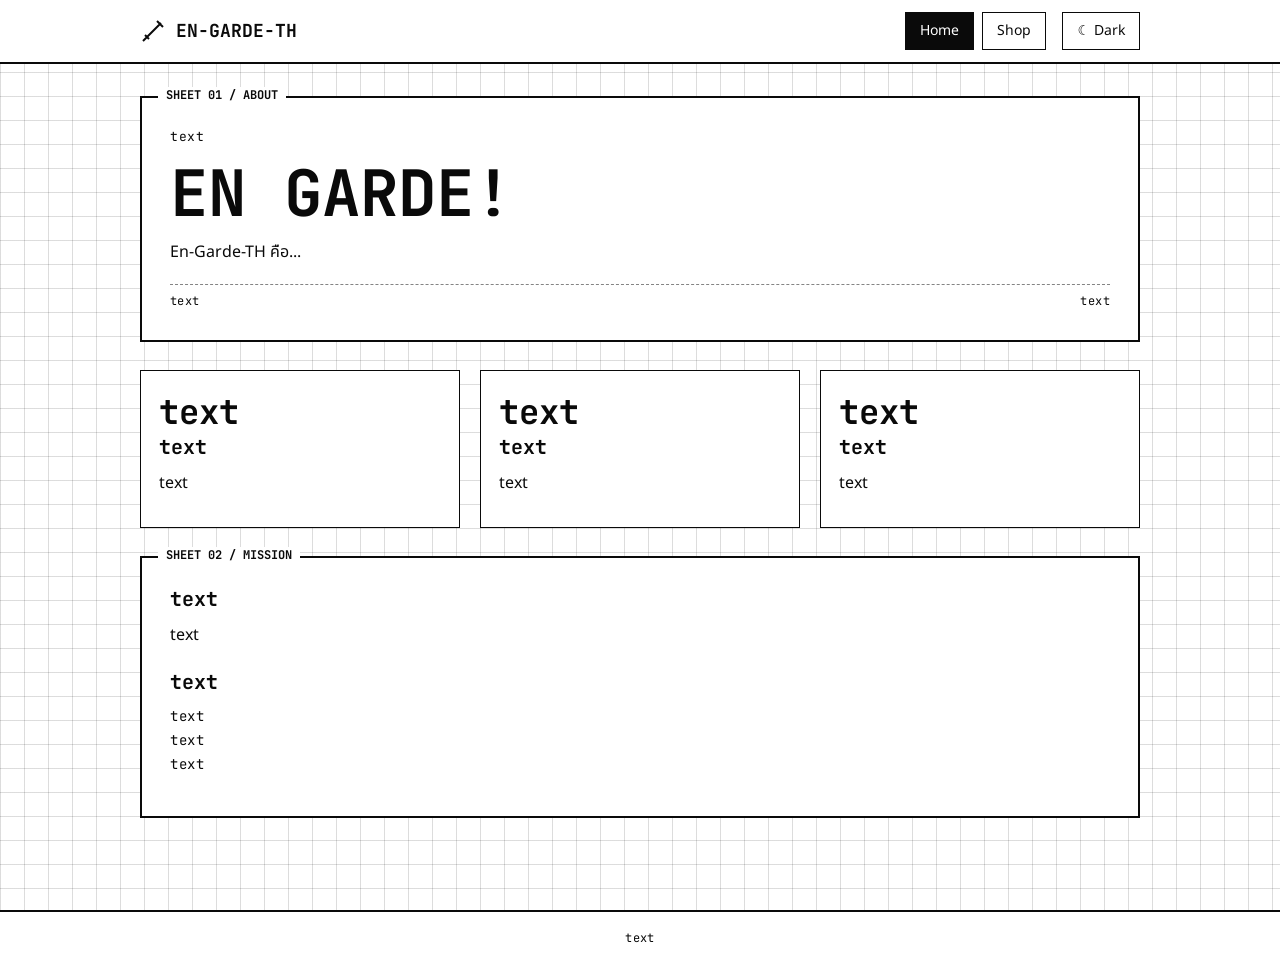
<file: index.html>
<!DOCTYPE html>
<html lang="th">
<head>
  <meta charset="utf-8">
  <meta name="viewport" content="width=device-width, initial-scale=1, viewport-fit=cover">
  <title>En-Garde-TH</title>
  <link rel="preconnect" href="https://fonts.googleapis.com">
  <link rel="preconnect" href="https://fonts.gstatic.com" crossorigin>
  <link href="https://fonts.googleapis.com/css2?family=Noto+Sans+Thai:wght@300;400;600&family=JetBrains+Mono:wght@400;700&display=swap" rel="stylesheet">
  <link rel="stylesheet" href="style.css">
</head>
<body>
<header>
  <div class="bar">
    <div class="logo">
      <svg width="26" height="26" viewBox="0 0 26 26" fill="none" stroke="currentColor" stroke-width="2"><path d="M3 23L21 5M17 3l6 6M5 17l4 4"/></svg>
      EN-GARDE-TH
    </div>
    <nav>
      <a href="index.html" aria-current="page">Home</a>
      <a href="shop.html">Shop</a>
    </nav>
    <button id="theme" aria-label="สลับโหมดกลางวัน/กลางคืน">☾ Dark</button>
  </div>
</header>

<main>
  <div class="frame" data-tag="SHEET 01 / ABOUT">
    <p class="mono" style="font-size:13px">text</p>
    <h1>EN GARDE!<br></h1>
    <p>En-Garde-TH คือ...</p>
    <div class="dim mono"><span>text</span><span>text</span></div>
  </div>

  <div class="grid" style="margin-bottom:28px">
    <div class="cell"><div class="big">text</div><h2>text</h2><p>text</p></div>
    <div class="cell"><div class="big">text</div><h2>text</h2><p>text</p></div>
    <div class="cell"><div class="big">text</div><h2>text</h2><p>text</p></div>
  </div>

  <div class="frame" data-tag="SHEET 02 / MISSION">
    <h2>text</h2>
    <p>text</p>
    <h2 style="margin-top:20px">text</h2>
    <p class="mono" style="font-size:14px">text<br>text<br>text</p>
    
  </div>
</main>

<footer class="mono">text</footer>

<script src="theme.js"></script>
</body>
</html>
</file>
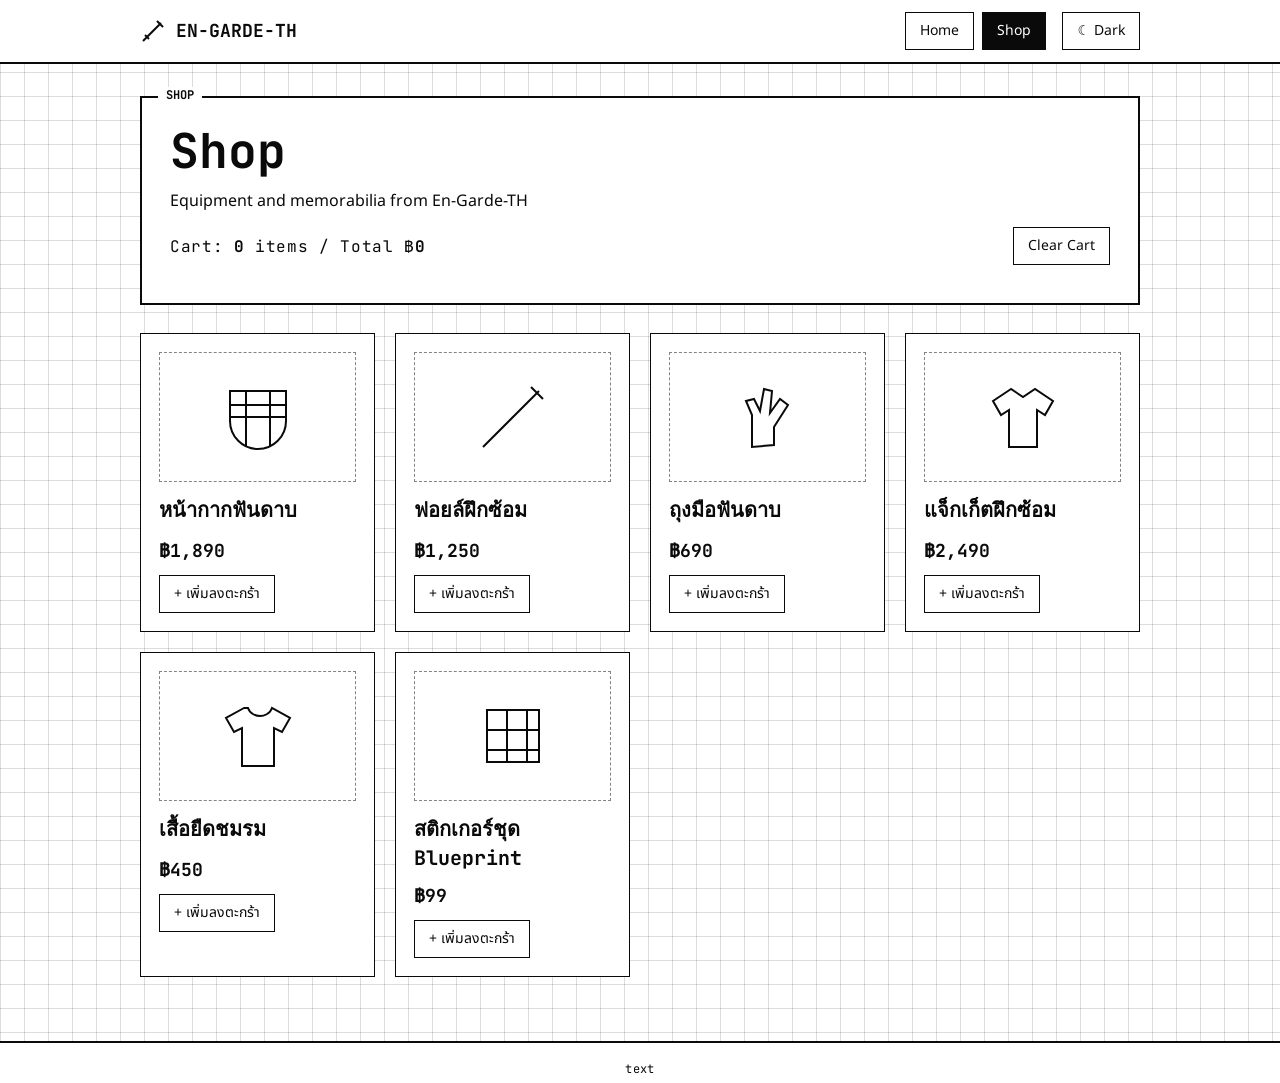
<file: shop.html>
<!DOCTYPE html>
<html lang="th">
<head>
  <meta charset="utf-8">
  <meta name="viewport" content="width=device-width, initial-scale=1, viewport-fit=cover">
  <title>text</title>
  <link rel="preconnect" href="https://fonts.googleapis.com">
  <link rel="preconnect" href="https://fonts.gstatic.com" crossorigin>
  <link href="https://fonts.googleapis.com/css2?family=Noto+Sans+Thai:wght@300;400;600&family=JetBrains+Mono:wght@400;700&display=swap" rel="stylesheet">
  <link rel="stylesheet" href="style.css">
</head>
<body>
<header>
  <div class="bar">
    <div class="logo">
      <svg width="26" height="26" viewBox="0 0 26 26" fill="none" stroke="currentColor" stroke-width="2"><path d="M3 23L21 5M17 3l6 6M5 17l4 4"/></svg>
      EN-GARDE-TH
    </div>
    <nav>
      <a href="index.html">Home</a>
      <a href="shop.html" aria-current="page">Shop</a>
    </nav>
    <button id="theme" aria-label="สลับโหมดกลางวัน/กลางคืน">☾ Dark</button>
  </div>
</header>

<main>
  <div class="frame" data-tag="SHOP">
    <h1 style="font-size:clamp(30px,6vw,48px)">Shop</h1>
    <p>Equipment and memorabilia from En-Garde-TH</p>
    <div class="cart">
      <span class="mono">Cart: <b id="count">0</b> items / Total ฿<b id="total">0</b></span>
      <button id="clear">Clear Cart</button>
    </div>
    <ul class="items" id="items"></ul>
  </div>
  <div class="grid" id="products"></div>
</main>

<footer class="mono">text</footer>

<script src="theme.js"></script>
<script src="shop.js"></script>
</body>
</html>
</file>
<file: style.css>
/* En-Garde-TH — blueprint theme (black & white, day/night) */
:root{
  --bg:#fff;--fg:#0a0a0a;--line:rgba(10,10,10,.14);--line2:rgba(10,10,10,.5);--panel:#fff;
  color-scheme:light;
  box-sizing:border-box;
  padding-top:env(safe-area-inset-top,0px);
  padding-bottom:env(safe-area-inset-bottom,0px);
}
@media (prefers-color-scheme:dark){
  :root:not([data-theme="light"]){
    --bg:#0a0a0a;--fg:#f4f4f4;--line:rgba(244,244,244,.15);--line2:rgba(244,244,244,.55);--panel:#0a0a0a;color-scheme:dark;
  }
}
:root[data-theme="dark"]{
  --bg:#0a0a0a;--fg:#f4f4f4;--line:rgba(244,244,244,.15);--line2:rgba(244,244,244,.55);--panel:#0a0a0a;color-scheme:dark;
}

*{box-sizing:border-box}
html{scroll-padding-top:env(safe-area-inset-top,0px)}
body{
  margin:0;background:var(--bg);color:var(--fg);
  font:400 16px/1.7 "Noto Sans Thai",system-ui,sans-serif;
  background-image:linear-gradient(var(--line) 1px,transparent 1px),linear-gradient(90deg,var(--line) 1px,transparent 1px);
  background-size:24px 24px;
  transition:background-color .25s,color .25s;
}
.mono{font-family:"JetBrains Mono",ui-monospace,monospace;letter-spacing:.04em}

/* header */
header{position:sticky;top:env(safe-area-inset-top,0px);z-index:5;background:var(--bg);border-bottom:2px solid var(--fg)}
.bar{max-width:1040px;margin:auto;display:flex;align-items:center;gap:16px;padding:12px 20px;flex-wrap:wrap}
.logo{font:700 18px "JetBrains Mono",monospace;margin-right:auto;display:flex;align-items:center;gap:10px}
nav{display:flex;gap:8px}
button,nav a{font:inherit;font-size:14px;color:var(--fg);background:var(--panel);border:1.5px solid var(--fg);padding:6px 14px;cursor:pointer;text-decoration:none;display:inline-block}
button:hover,nav a:hover,nav a[aria-current="page"]{background:var(--fg);color:var(--bg)}

/* layout */
main{max-width:1040px;margin:auto;padding:32px 20px 64px}
.frame{border:2px solid var(--fg);background:var(--panel);padding:28px;position:relative;margin-bottom:28px}
.frame::before{content:attr(data-tag);position:absolute;top:-11px;left:16px;background:var(--bg);padding:0 8px;font:700 12px "JetBrains Mono",monospace}
h1{font:700 clamp(34px,7vw,64px)/1.05 "JetBrains Mono",monospace;margin:0 0 12px}
h2{font:700 20px "JetBrains Mono",monospace;margin:0 0 10px}
p{margin:0 0 12px}
.note{font-size:13px;opacity:.7}
.dim{border-top:1px dashed var(--line2);margin-top:18px;padding-top:6px;font-size:12px;display:flex;justify-content:space-between}
.grid{display:grid;gap:20px;grid-template-columns:repeat(auto-fit,minmax(230px,1fr))}
.cell{border:1.5px solid var(--fg);padding:18px;background:var(--panel)}
.big{font:700 34px "JetBrains Mono",monospace}

/* shop */
.prod .img{height:130px;border:1.5px dashed var(--line2);display:grid;place-items:center;margin-bottom:12px}
.prod svg{width:80px;height:80px;stroke:var(--fg);fill:none;stroke-width:2}
.price{font:700 18px "JetBrains Mono",monospace;margin:6px 0 10px}
.cart{display:flex;justify-content:space-between;align-items:center;gap:12px;flex-wrap:wrap}
ul.items{margin:10px 0 0;padding:0;list-style:none;font-size:14px}
ul.items li{display:flex;justify-content:space-between;border-bottom:1px dotted var(--line2);padding:4px 0}

footer{border-top:2px solid var(--fg);text-align:center;padding:16px;font-size:12px;background:var(--bg)}
</file>
